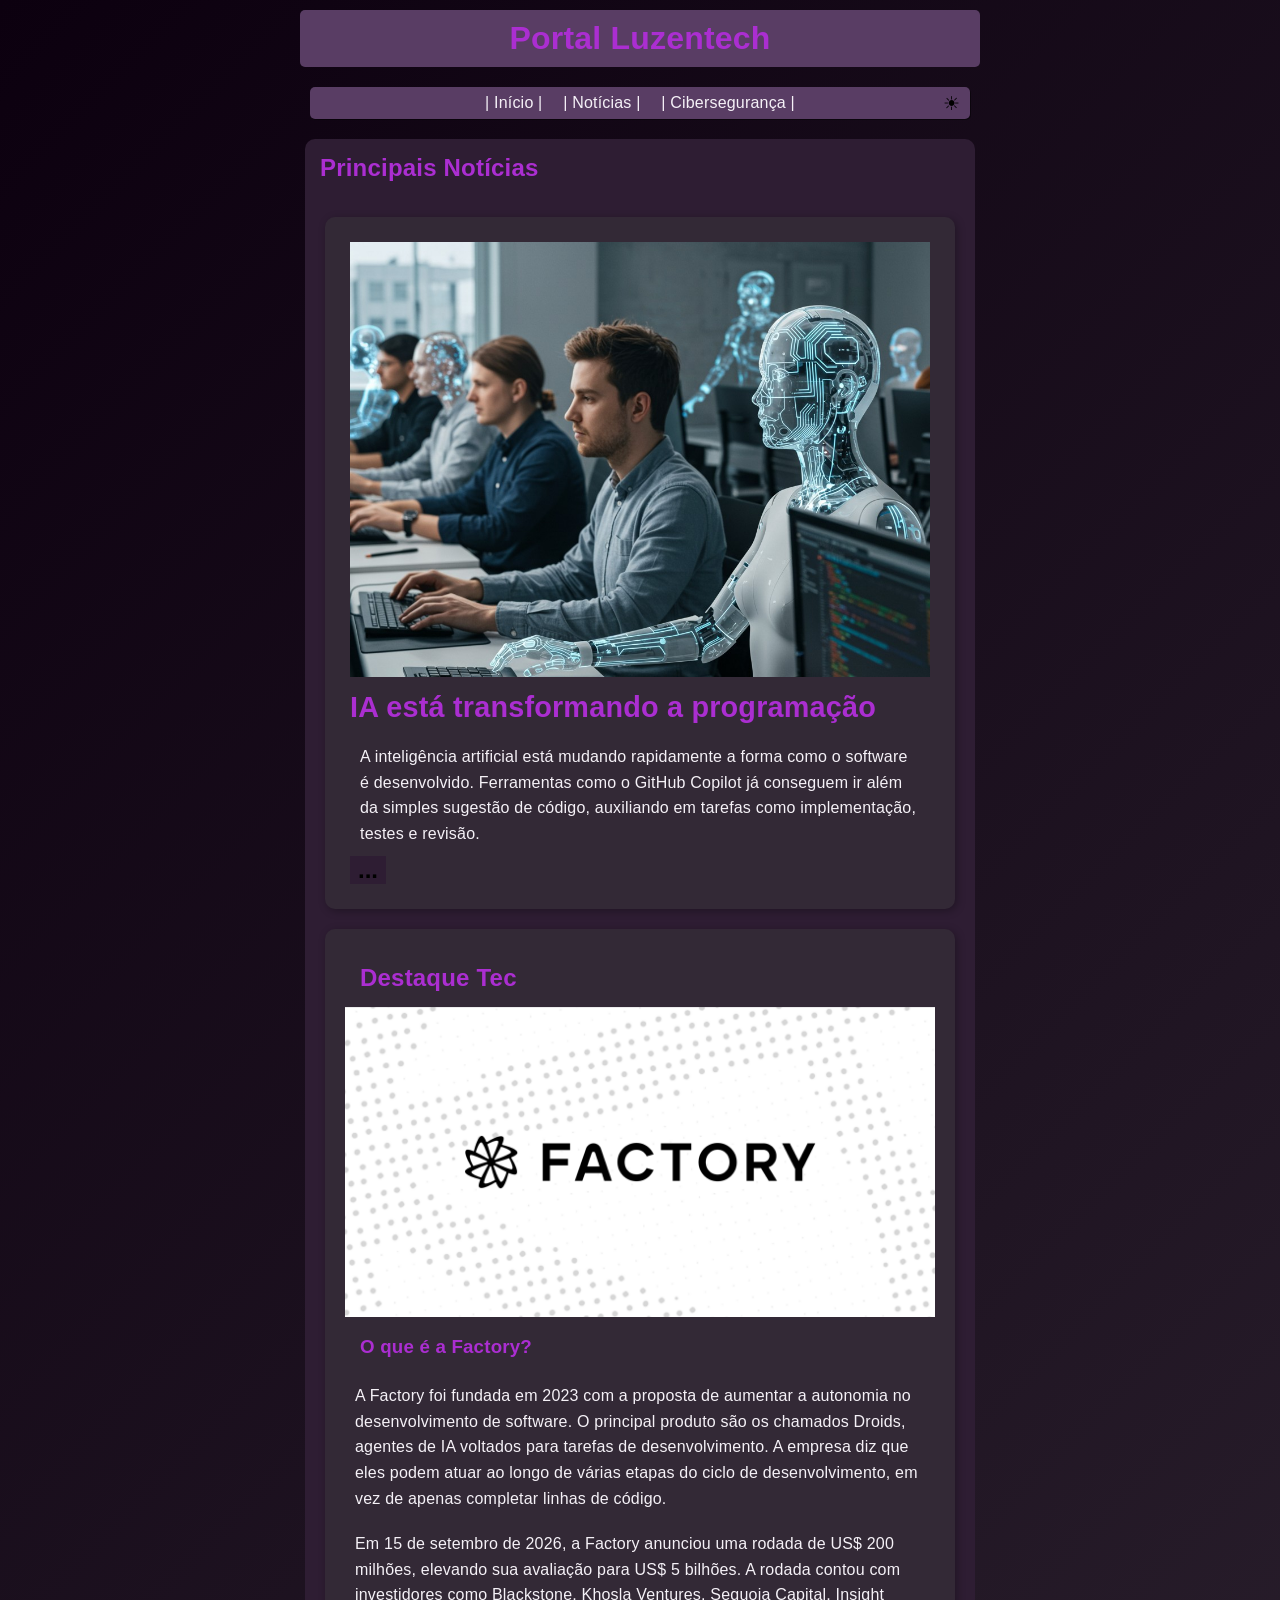
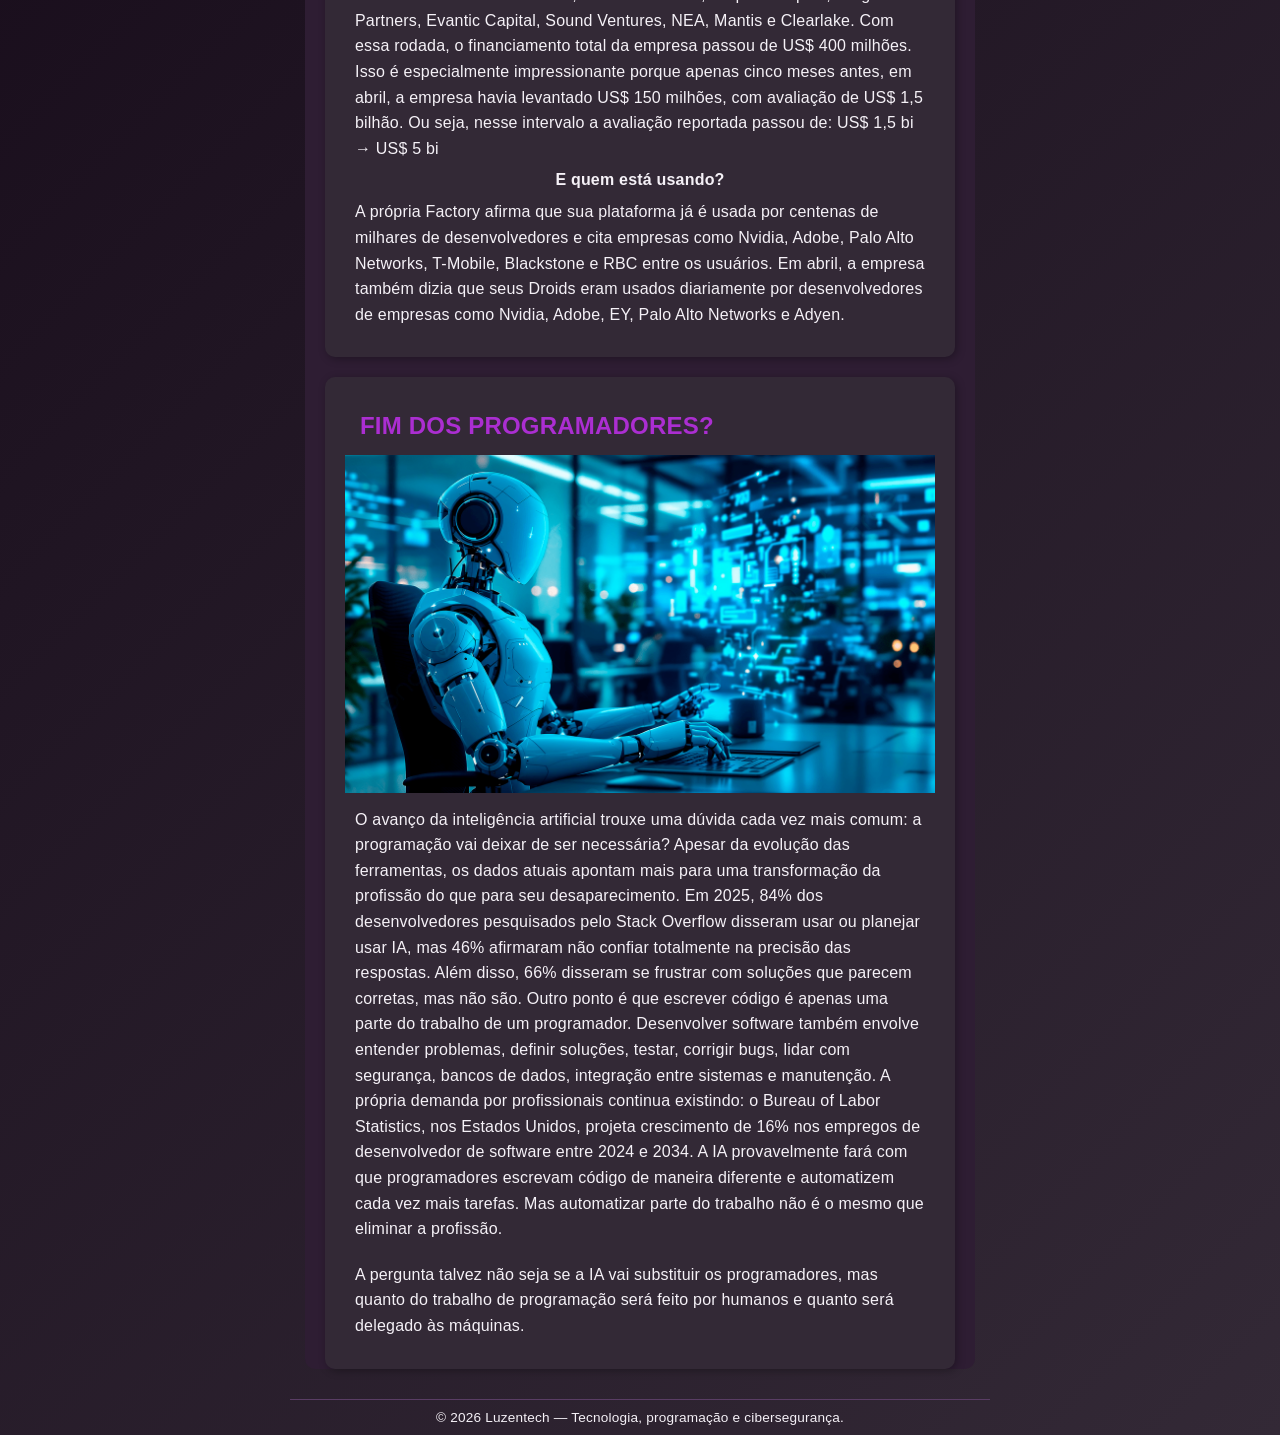
<file: desafios/desafio-sem-prof/index.html>
<!DOCTYPE html>
<html lang="pt-br">
<head>
    <meta charset="UTF-8">
    <meta name="viewport" content="width=device-width, initial-scale=1.0">
    <title>Portal Luzentech</title>
    <link rel="stylesheet" href="estilo/style.css">
</head>

<body>
    <header  id="inicio">
        <h1> <span>P</span><span>o</span><span>r</span><span>t</span><span>a</span><span>l</span>
    <span>L</span><span>u</span><span>z</span><span>e</span><span>n</span><span>t</span><span>e</span><span>c</span><span>h</span></h1>
    </header>
        <nav>   
            
           <a href="#inicio">| Início |</a>
        <a href="#noticias">| Notícias |</a>
        <a href="#cyberseguranca">| Cibersegurança |</a>

        <button id="btnTema">☀</button>
        </nav>
    
    
    
    <main>
        <section id="noticias">
                <h2 class="titulo">Principais Notícias</h2>

    <article>

        <img class="imagem" src="imagens/programIA.jpg" alt="Desenvolvedores trabalhando com tecnologia de IA">
        <h3>IA está transformando a programação</h3>

        

        <p class="resumo ">
            A inteligência artificial está mudando rapidamente a forma como o
    software é desenvolvido. Ferramentas como o GitHub Copilot já conseguem
    ir além da simples sugestão de código, auxiliando em tarefas como
    implementação, testes e revisão.
        </p>

        <p id="textoCompleto" hidden>
           Esse avanço está levando empresas a adotar agentes de IA capazes de
    executar etapas maiores do desenvolvimento. Ao mesmo tempo, os próprios
    desenvolvedores continuam apontando limitações dessas ferramentas:
    segundo a pesquisa de 2025 do Stack Overflow, 84% usam ou planejam usar
    IA no processo de desenvolvimento, mas 46% desconfiam da precisão dos
    resultados gerados.
  
        </p>
        <button id="btnLeiaMais">...</button>

       </article>
        </section>  


        <article>
                <h2 class="titulo">Destaque Tec</h2>
                <img class="imagem" src="imagens/factory.png" alt="logo factory">
                <h3 class="titulo">O que é a Factory?</h3>
                <p>A Factory foi fundada em 2023 com a proposta de aumentar a autonomia no desenvolvimento de software. O principal produto são os chamados Droids, agentes de IA voltados para tarefas de desenvolvimento. A empresa diz que eles podem atuar ao longo de várias etapas do ciclo de desenvolvimento, em vez de apenas completar linhas de código.</p> 
                <p>Em 15 de setembro de 2026, a Factory anunciou uma rodada de US$ 200 milhões, elevando sua avaliação para US$ 5 bilhões. A rodada contou com investidores como Blackstone, Khosla Ventures, Sequoia Capital, Insight Partners, Evantic Capital, Sound Ventures, NEA, Mantis e Clearlake. Com essa rodada, o financiamento total da empresa passou de US$ 400 milhões.

                Isso é especialmente impressionante porque apenas cinco meses antes, em abril, a empresa havia levantado US$ 150 milhões, com avaliação de US$ 1,5 bilhão.

                Ou seja, nesse intervalo a avaliação reportada passou de:

                US$ 1,5 bi → US$ 5 bi</p>
                <h4 class="subtitulo">E quem está usando?</h4>
                <p>A própria Factory afirma que sua plataforma já é usada por centenas de milhares de desenvolvedores e cita empresas como Nvidia, Adobe, Palo Alto Networks, T-Mobile, Blackstone e RBC entre os usuários.

Em abril, a empresa também dizia que seus Droids eram usados diariamente por desenvolvedores de empresas como Nvidia, Adobe, EY, Palo Alto Networks e Adyen.</p>

        </article>

        <article>
            <h2 id="cyberseguranca" class="titulo">FIM DOS PROGRAMADORES?</h2>
            <img class="imagem" src="imagens/IACODE.jpg" alt="IA CODANDO">
            <p>O avanço da inteligência artificial trouxe uma dúvida cada vez mais comum: a programação vai deixar de ser necessária?

Apesar da evolução das ferramentas, os dados atuais apontam mais para uma transformação da profissão do que para seu desaparecimento. Em 2025, 84% dos desenvolvedores pesquisados pelo Stack Overflow disseram usar ou planejar usar IA, mas 46% afirmaram não confiar totalmente na precisão das respostas. Além disso, 66% disseram se frustrar com soluções que parecem corretas, mas não são.

Outro ponto é que escrever código é apenas uma parte do trabalho de um programador. Desenvolver software também envolve entender problemas, definir soluções, testar, corrigir bugs, lidar com segurança, bancos de dados, integração entre sistemas e manutenção.

A própria demanda por profissionais continua existindo: o Bureau of Labor Statistics, nos Estados Unidos, projeta crescimento de 16% nos empregos de desenvolvedor de software entre 2024 e 2034.

A IA provavelmente fará com que programadores escrevam código de maneira diferente e automatizem cada vez mais tarefas. Mas automatizar parte do trabalho não é o mesmo que eliminar a profissão.</p>

            <p>A pergunta talvez não seja se a IA vai substituir os programadores, mas quanto do trabalho de programação será feito por humanos e quanto será delegado às máquinas.</p>
        </article>
    </main>
    

    
    
    <footer>© 2026 Luzentech — Tecnologia, programação e cibersegurança.</footer>

    <script src="js/script.js"></script>
</body>
</html>
</file>
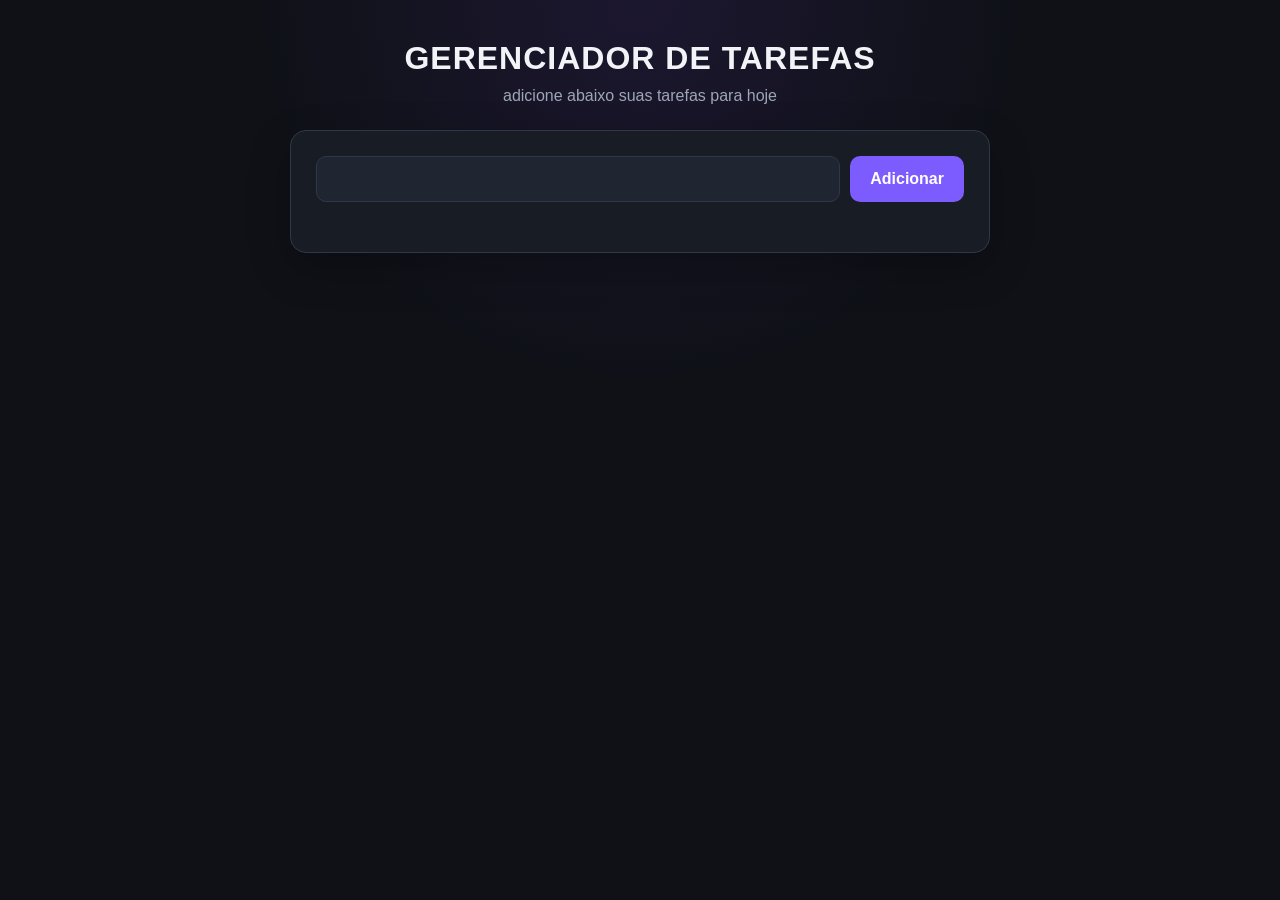
<file: desafios/gerenciador-de-tarefas/index.html>
<!DOCTYPE html>
<html lang="pt-br">
<head>
    <meta charset="UTF-8">
    <meta name="viewport" content="width=device-width, initial-scale=1.0">
    <title>Gerenciador de tarefas</title>
    <link rel="stylesheet" href="estilo/style.css">
</head>
<body>
    <header>   
<h1> GERENCIADOR DE TAREFAS</h1>
<p>adicione abaixo suas tarefas para hoje</p>
    
</header>


<main>
        <section>
                <input id="CXadc" type="text"> <button id="botao">Adicionar</button>
        </section>

        <section>
            <ul id="lista">
                
            </ul>
        </section>
   
   
   
    </main>


    
    <footer></footer>
    <script src="script.js"></script>
</body>
</html>
</file>
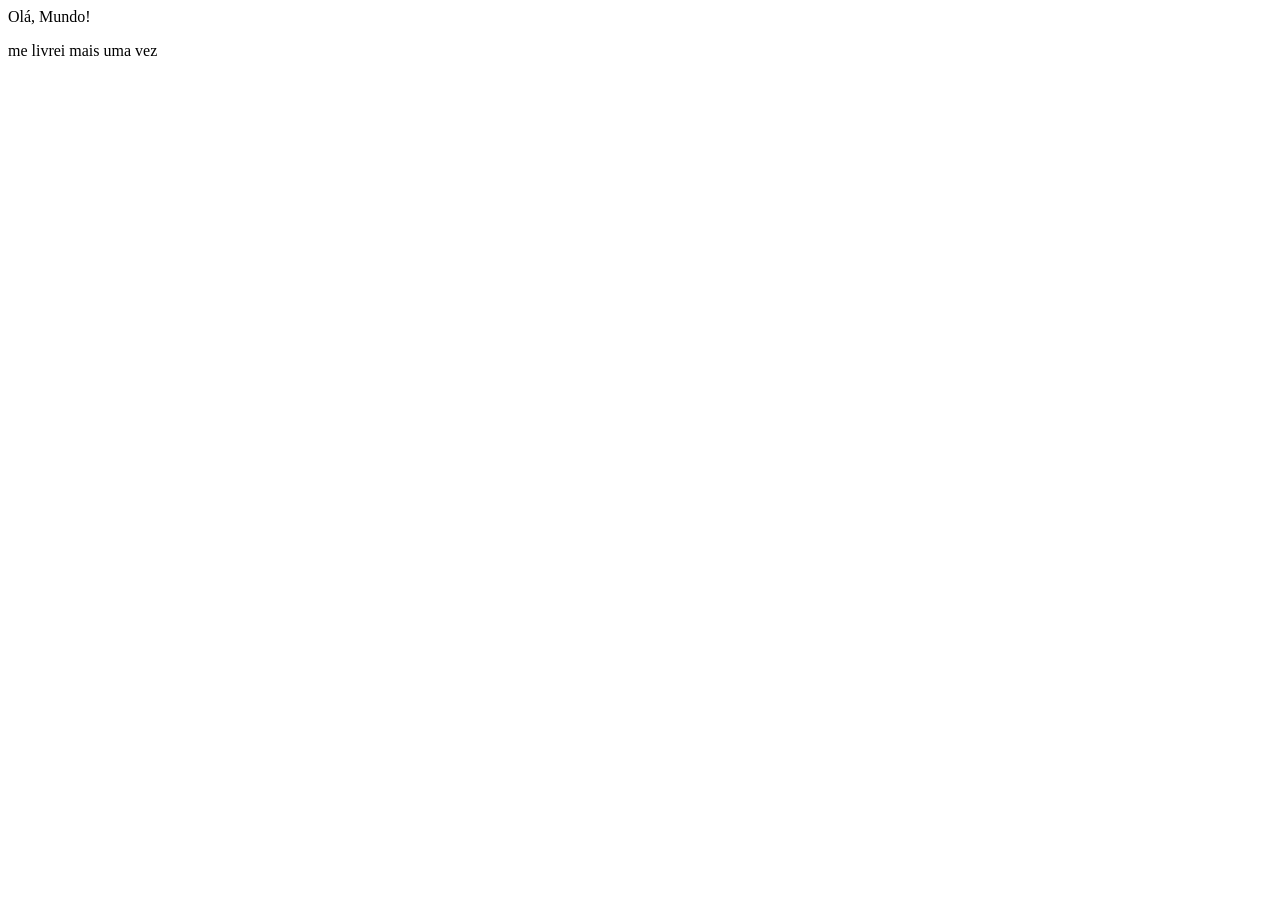
<file: aula01/ex001.html>
<!DOCTYPE html>
<html lang="pt-br">
<head>
    <meta charset="UTF-8">
    <meta name="viewport" content="width=device-width, initial-scale=1.0">
    <title>Meu primeiro Js</title>
    <style></style>
</head>
<body>
    Olá, Mundo!
    <p>me livrei mais uma vez</p>
    <script>
        window.alert( 'Minha primeira mensagem')
        window.confirm ('é essa mensagem mesmo que digitei?')
        prompt (' qual é seu nome')
    </script>
</body>
</html>
</file>
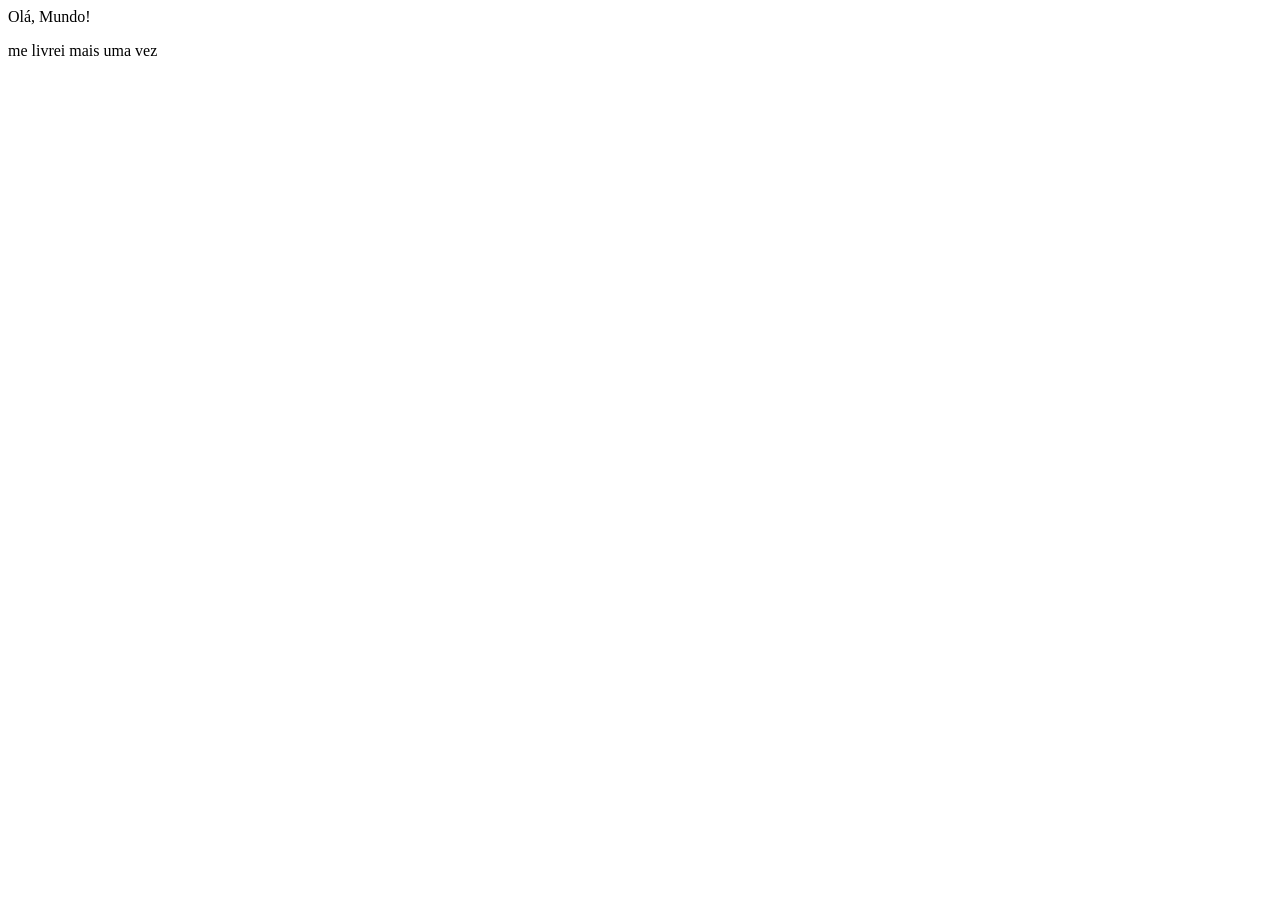
<file: aula02/ex001.html>
<!DOCTYPE html>
<html lang="pt-br">
<head>
    <meta charset="UTF-8">
    <meta name="viewport" content="width=device-width, initial-scale=1.0">
    <title>Meu primeiro Js</title>
    <style></style>
</head>
<body>
    Olá, Mundo!
    <p>me livrei mais uma vez</p>
    <script>
       
        prompt (' qual é seu nome')
    </script>
</body>
</html>
</file>
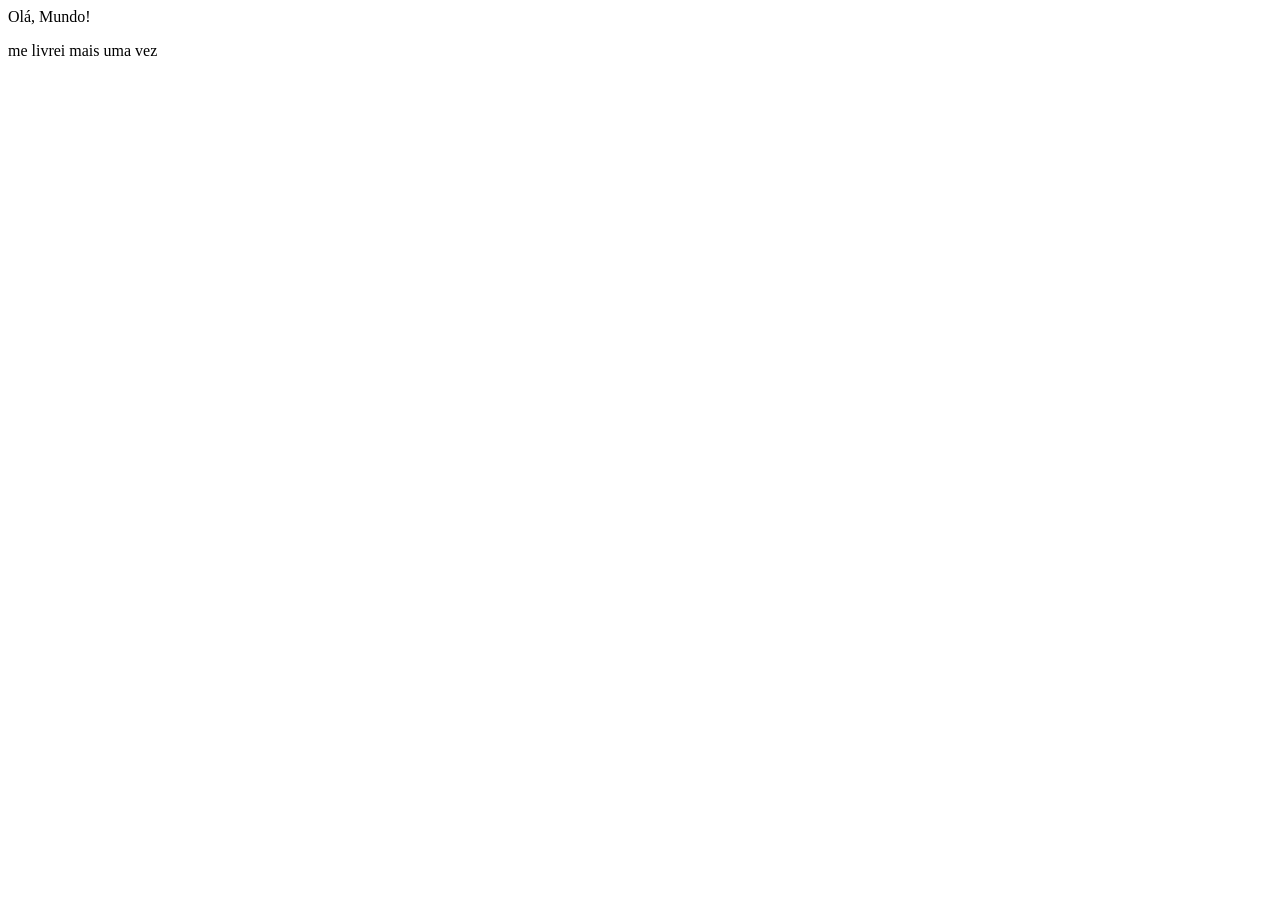
<file: aula02/ex02.html>
<!DOCTYPE html>
<html lang="pt-br">
<head>
    <meta charset="UTF-8">
    <meta name="viewport" content="width=device-width, initial-scale=1.0">
    <title>Meu primeiro Js</title>
    <style></style>
</head>
<body>
    Olá, Mundo!
    <p>me livrei mais uma vez</p>
    <script>
       
     var n1 = Number(prompt('digite um numero: '))
     var n2 = Number(prompt ('digite outro numero: '))
     var s = n1 + n2
     alert(` a soma dos valores ${n1} + ${n2} é ${s}`)
    </script>
</body>
</html>
</file>
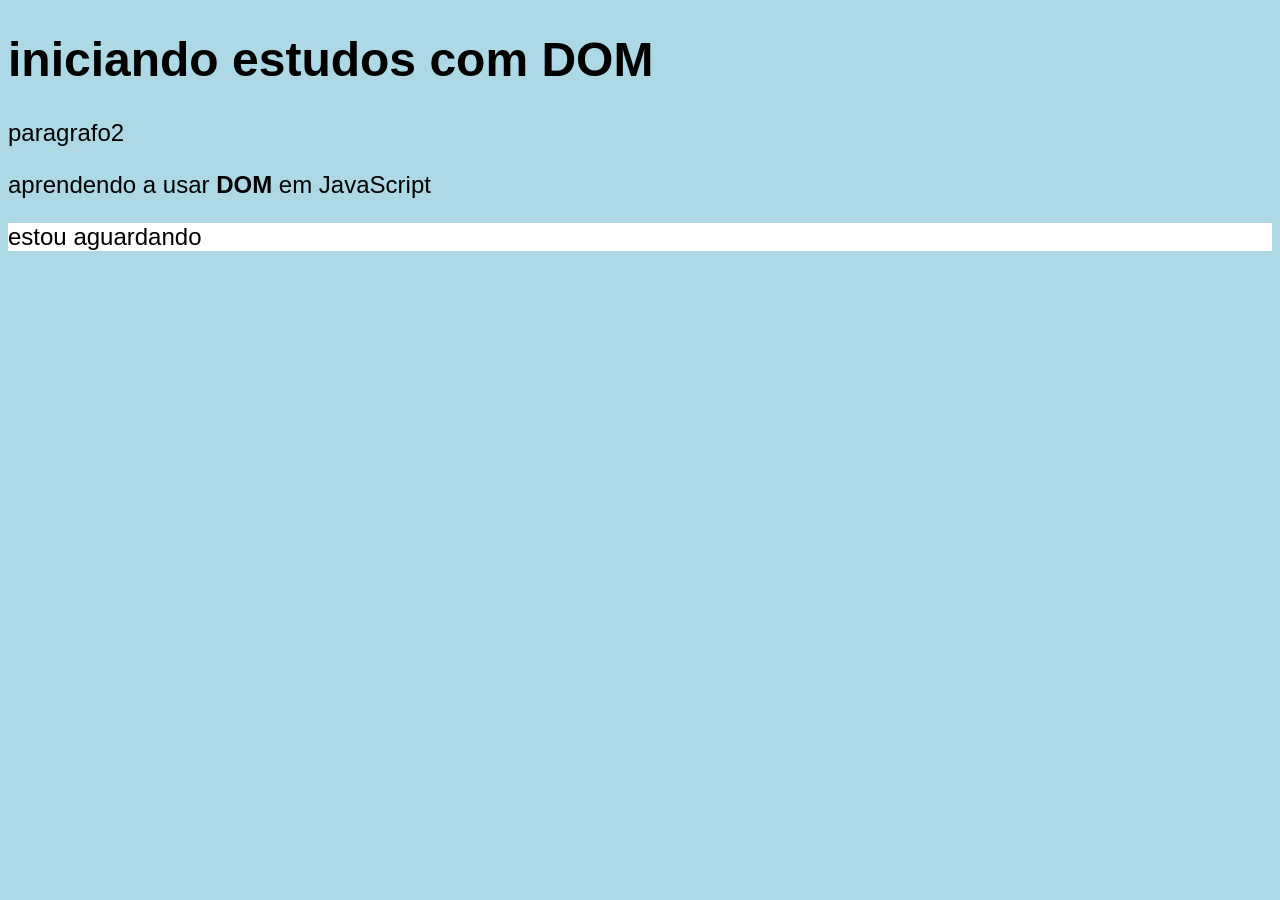
<file: aula04/dom001.html>
<!DOCTYPE html>
<html lang="pt-br">
<head>
    <meta charset="UTF-8">
    <meta name="viewport" content="width=device-width, initial-scale=1.0">
    <title>primeiros passos com DOM</title>
    <style>
    body {
        background-color: lightblue;
        color: black;
        font: normal 18pt Arial;
    }
    </style>
</head>
<body>
    <h1>iniciando estudos com DOM</h1>
       <p>paragrafo2</p>
       <p>aprendendo a usar <strong>DOM</strong> em JavaScript</p>
    <div id="msg">Clique em mim</div>
    
 
    <script>



var h = document.getElementById('msg')
h.style.background = 'white'
h.innerText = 'estou aguardando'
    </script>

</body>
</html>
</file>
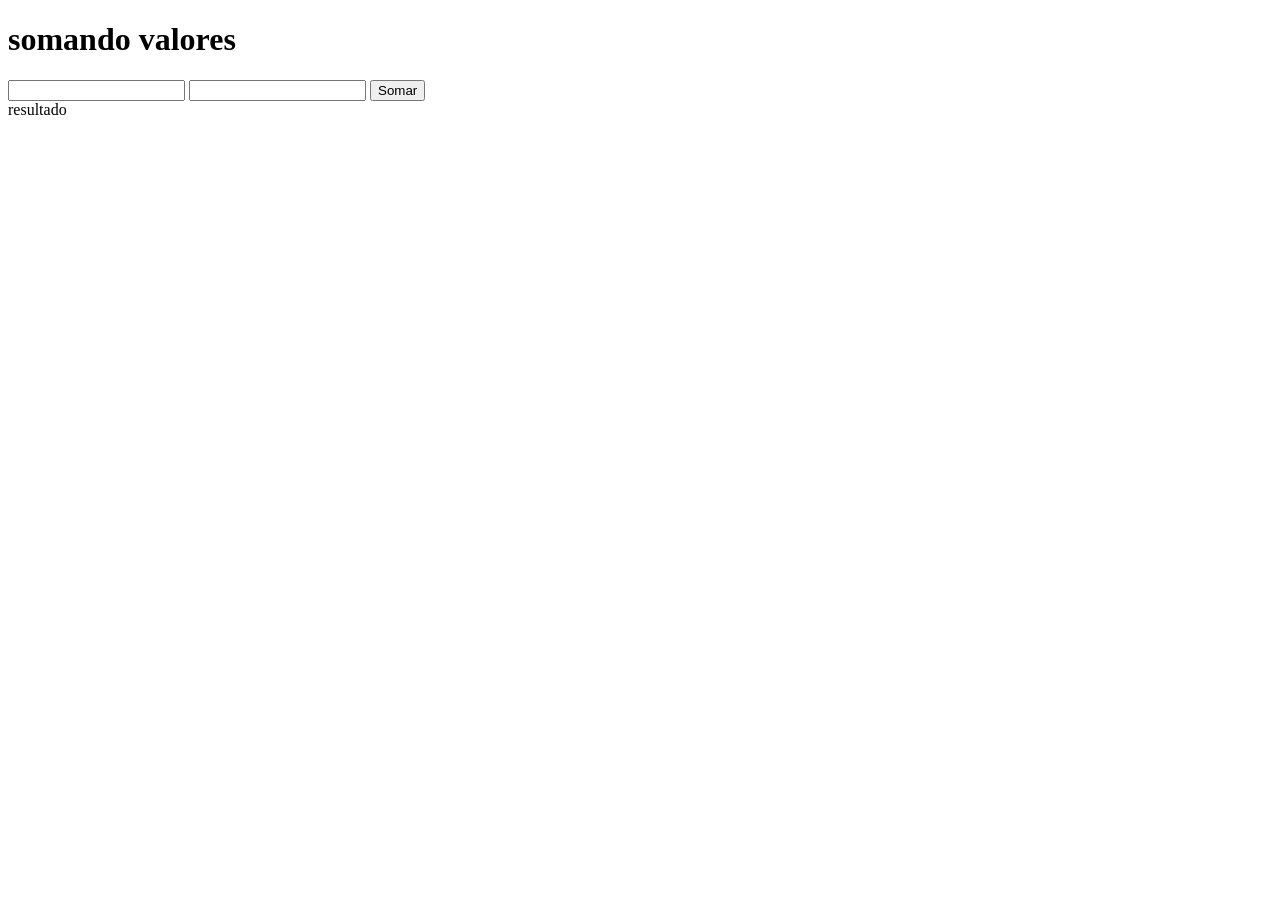
<file: aula04/dom003.html>
<!DOCTYPE html>
<html lang="pt-br">
<head>
    <meta charset="UTF-8">
    <meta name="viewport" content="width=device-width, initial-scale=1.0">
    <title>Somando Numeros</title>
</head>
<body>
    <h1>somando valores</h1>
    <input type="number" name="txtn1" id="txtn1">
    <input type="number" name="txtn2" id="txtn2">
    <input type="button" value="Somar" onclick="somar()">
    <div id="res">resultado</div>
    <script>
        function somar () {
            var tn1 = document.getElementById('txtn1')
            var tn2 = document.getElementById('txtn2')
            var res = document.getElementById('res')
            var n1 = Number(tn1.value)
            var n2 = Number(tn2.value)
            var s = n1 + n2
            res.innerHTML = ` A soma entre ${n1} e ${n2} é igual a ${s}`
        }
    </script>
</body>
</html>
</file>
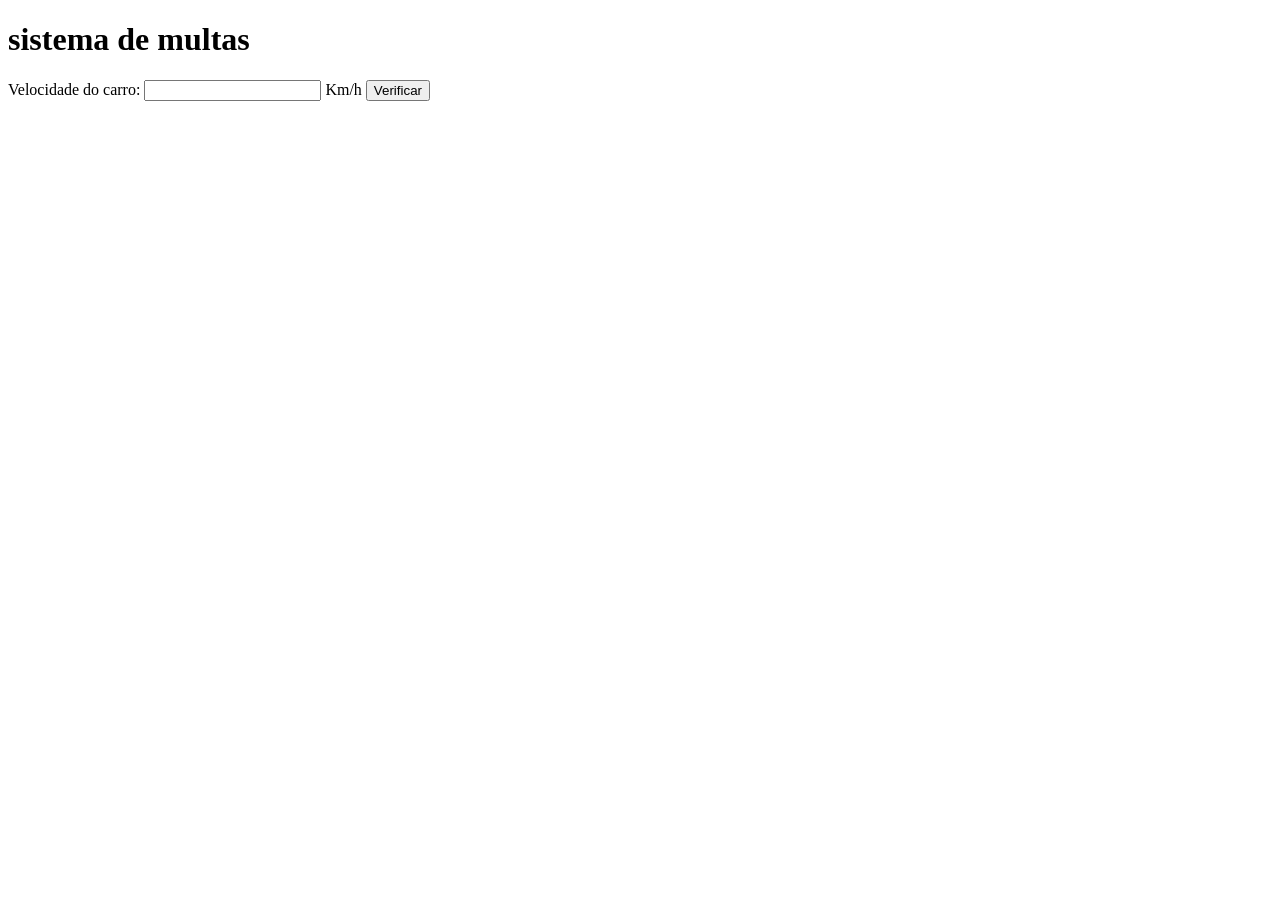
<file: aula05/cond03.html>
<!DOCTYPE html>
<html lang="pt-br">
<head>
    <meta charset="UTF-8">
    <meta name="viewport" content="width=device-width, initial-scale=1.0">
    <title>Document</title>
</head>
<body>
    <h1>sistema de multas</h1>
   Velocidade do carro: <input type="number" name="txtvel" id="txtvel"> Km/h
   <input type="button" value="Verificar" onclick="calcular()">
   <div id="res"></div>
   <script>
 


    function calcular() {
   var txtv = document.getElementById('txtvel')
   var res = document.getElementById ('res')
   var vel = Number(txtv.value)
   res.innerHTML = `Sua velocidade atual é de ${vel}Km/h`
   if (vel > 60 ) {
    res.innerHTML += `<p>Voce esta multado por excesso de velocidade</p>`
   }
   res.innerHTML += `<p> Dirija sempre com cinto de segurança ! </p>`
    }
   </script>

</body>
</html>
</file>
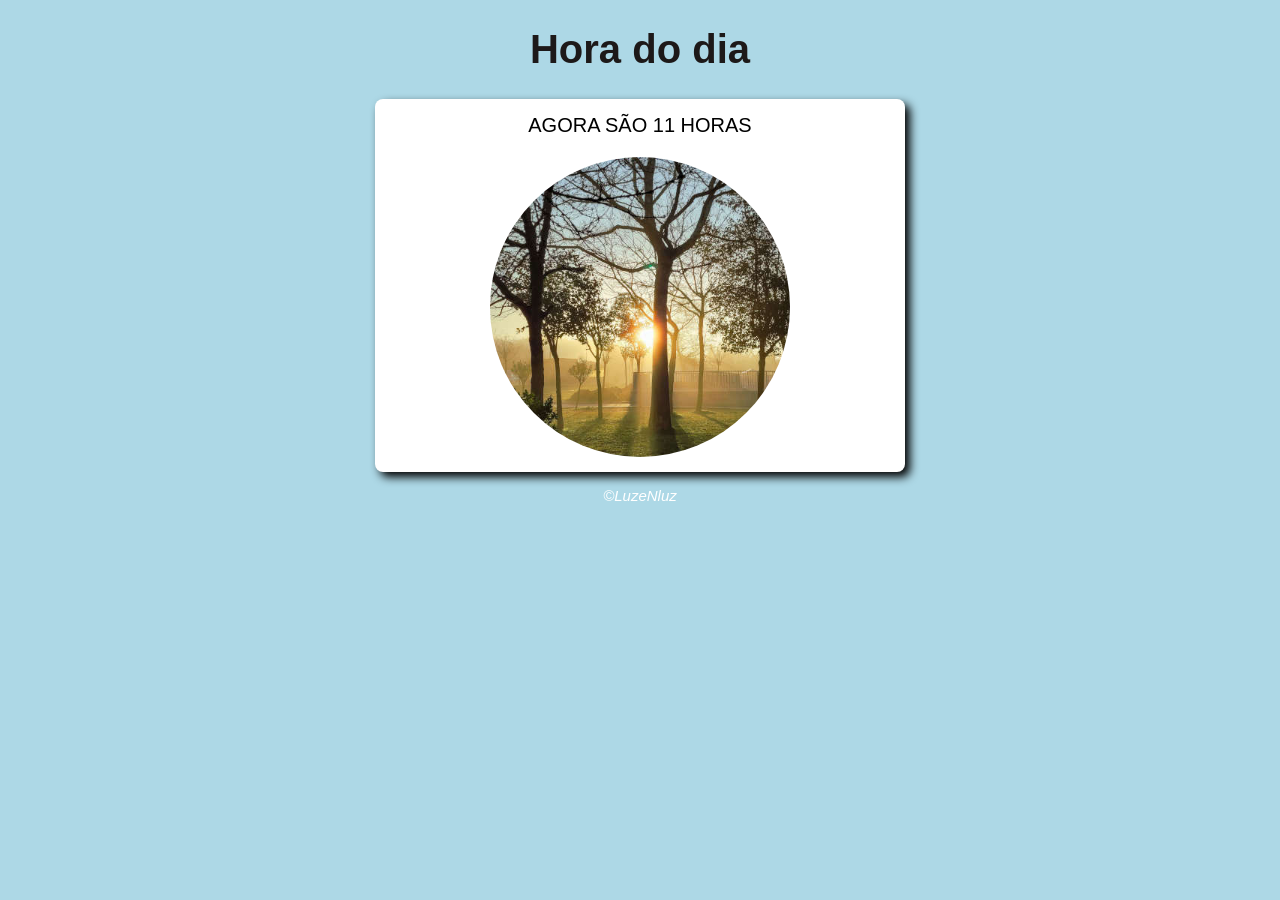
<file: desafios/desafio02/desafio01.html>
<!DOCTYPE html>
<html lang="pt-br">
<head>
    <meta charset="UTF-8">
    <meta name="viewport" content="width=device-width, initial-scale=1.0">
    <title>Hora do dia</title>
    <link rel="stylesheet" href="estilo.css">
</head>
<body onload="carregar()">
    <header>
            <h1>Hora do dia</h1>
    </header>
    <section>
<div id="msg">Aqui vai aparecer a hora</div>
<div id="foto">
    <img id="imagem" src="manhã2.jpg" alt="">
</div>
    </section>
    <footer>
            <p>&copy;LuzeNluz</p>
    </footer>
    <script src="script.js"></script>
</body>
</html>
</file>
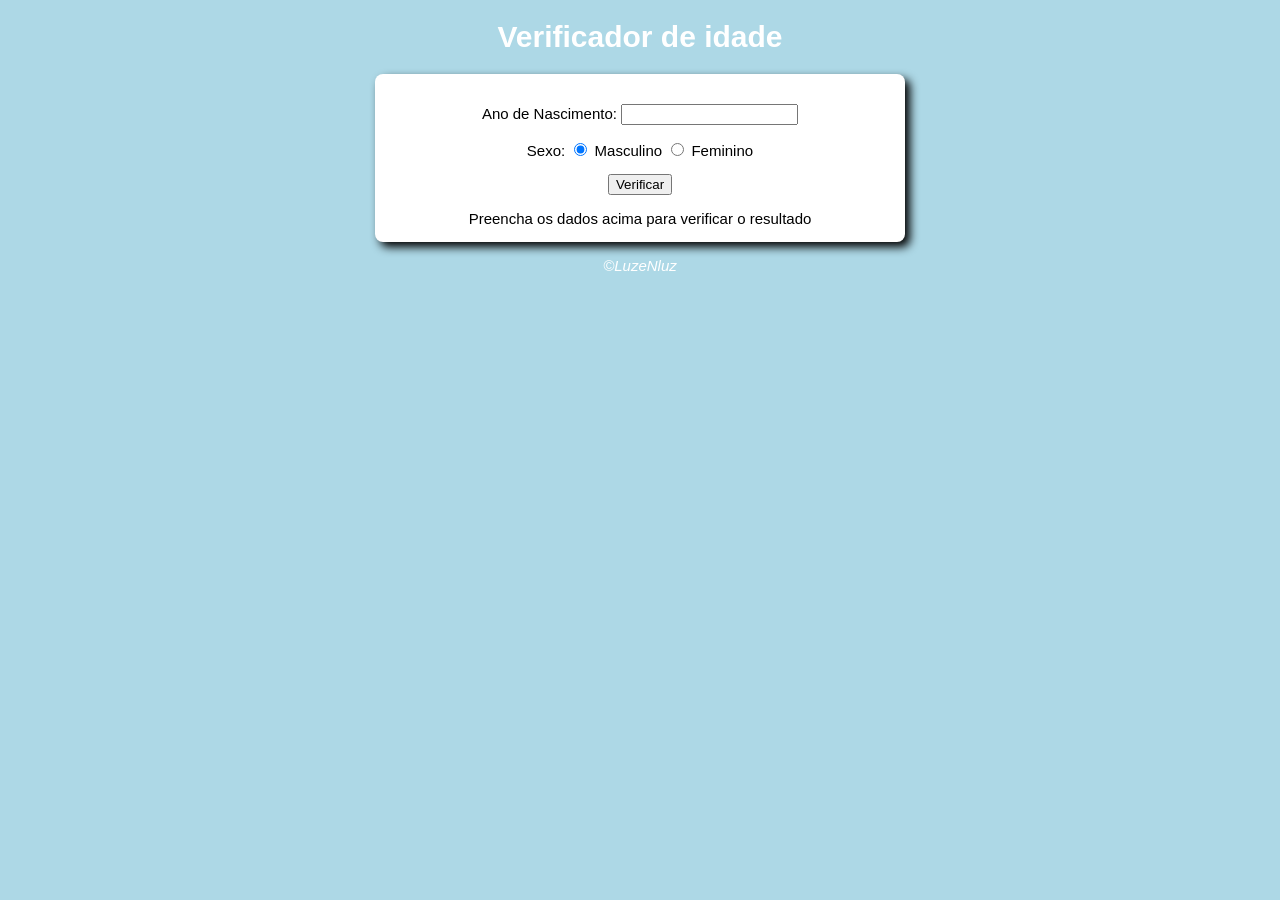
<file: desafios/desafio03/desafio01.html>
<!DOCTYPE html>
<html lang="pt-br">
<head>
    <meta charset="UTF-8">
    <meta name="viewport" content="width=device-width, initial-scale=1.0">
    <title>verificando idade</title>
    <link rel="stylesheet" href="estilo.css">
</head>
<body>
    <header>
            <h1>Verificador de idade</h1>
    </header>
    <section>
<div>
<p> Ano de Nascimento:
    <input type="number" name="txtano" id="txtano">
</p>
<p>Sexo:
    <input type="radio" name="radsex" id="masc" checked>
    <label for="masc"> Masculino</label>
    <input type="radio" name="radsex" id="fem">
    <label for="fem">Feminino</label>
</p>
<p><input type="button" value="Verificar" onclick="verificar()"></p>

</div>


<div id="res">
Preencha os dados acima para verificar o resultado
</div>
    </section>
    <footer>
            <p>&copy;LuzeNluz</p>
    </footer>
    <script src="script.js"></script>
</body>
</html>
</file>
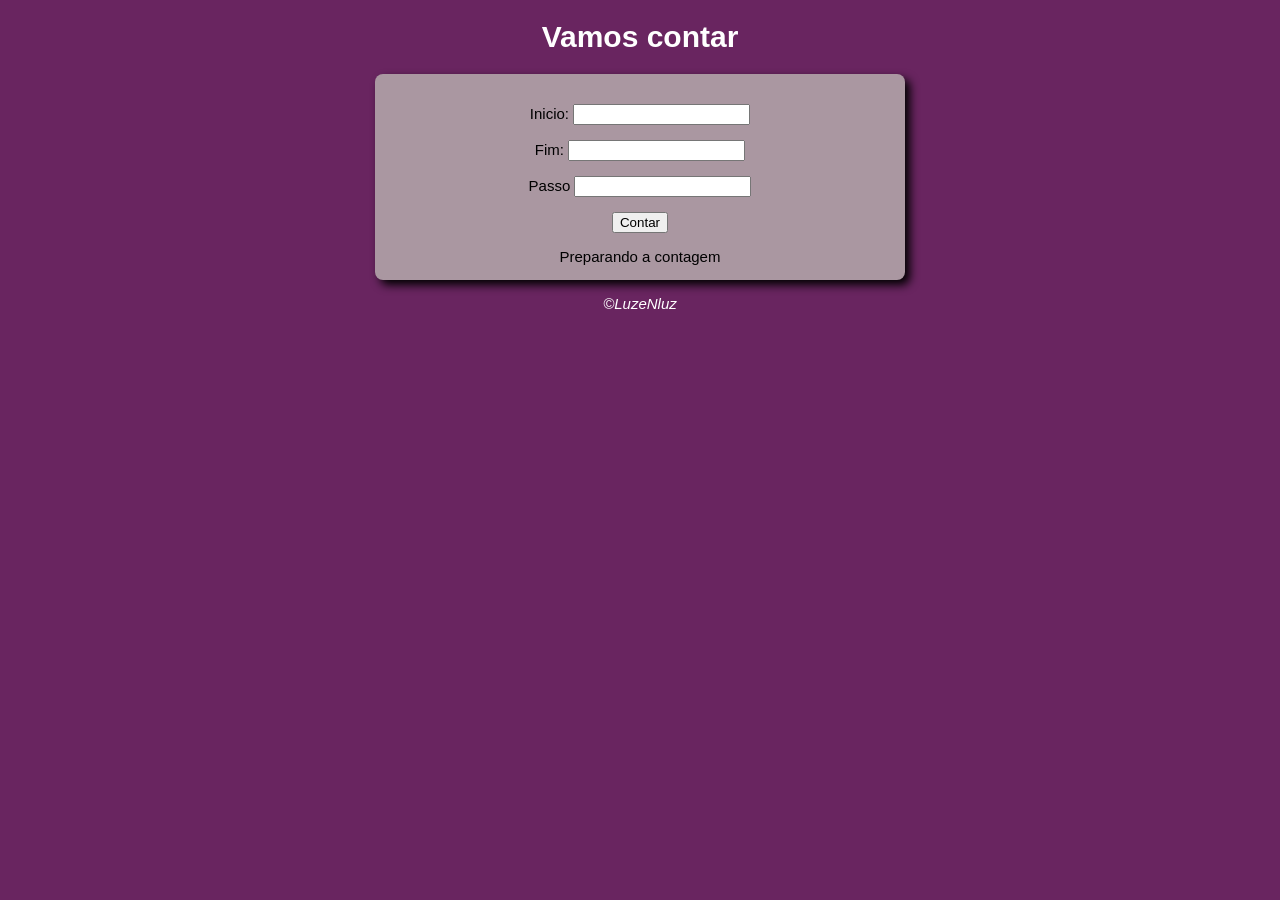
<file: desafios/desafio04/desafio01.html>
<!DOCTYPE html>
<html lang="pt-br">
<head>
    <meta charset="UTF-8">
    <meta name="viewport" content="width=device-width, initial-scale=1.0">
    <title>Document</title>
    <link rel="stylesheet" href="estilo.css">
</head>
<body>
    <header>
            <h1>Vamos contar</h1>
    </header>
    <section>
            <div id="dados">
                    <p>Inicio: <input type="number" name="inicio" id="txti"></p>
                    <p>Fim: <input type="number" name="fim" id="txtf"></p>
                    <p>Passo <input type="number" name="passo" id="txtp"></p>
                    <p><input type="button" value="Contar" onclick="contar()"></p>
</div >


<div id="res">
Preparando a contagem
</div>
    </section>
    <footer>
            <p>&copy;LuzeNluz</p>
    </footer>
    <script src="script.js"></script>
</body>
</html>
</file>
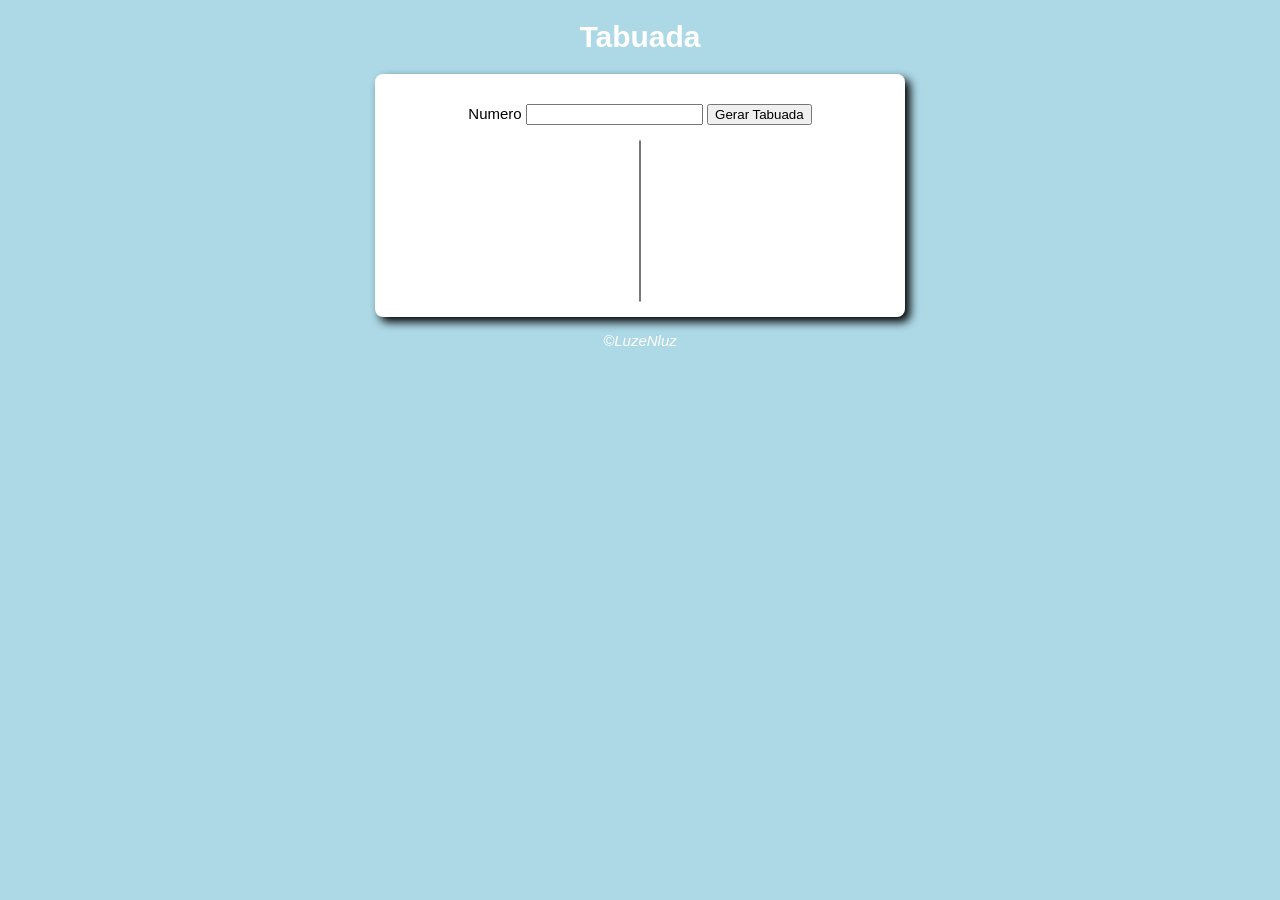
<file: desafios/desafio05/desafio01.html>
<!DOCTYPE html>
<html lang="pt-br">
<head>
    <meta charset="UTF-8">
    <meta name="viewport" content="width=device-width, initial-scale=1.0">
    <title>Document</title>
    <link rel="stylesheet" href="estilo.css">
</head>
<body>
    <header>
            <h1>Tabuada</h1>
    </header>
    <section>
<div><p>Numero <input type="number" name="num" id="txtn">
<input type="button" value="Gerar Tabuada" onclick="tabuada()"></p>

</div>


<div>
<select name="tabuada" id="seltab" size="10">
    
    
</select>
</div>
    </section>
    <footer>
            <p>&copy;LuzeNluz</p>
    </footer>
    <script src="script.js"></script>
</body>
</html>
</file>
<file: desafios/desafio-sem-prof/estilo/style.css>
@charset "UTF-8";

:root {
    --roxo-destaque: #380049;
    --roxo-medio: #593d64;
    --fundo: #332936;
    --roxo-escuro: #2E1D33;
    --roxo-profundo: #0c000f;
    --letra: #F5F1F7;
    --titulos:#ab2ed1;
}   
body.claro {
    --roxo-destaque: #4F7283;
    --roxo-medio: #B8CDD5;
    --fundo: #E8F0F3;
    --roxo-escuro: #AFC6D0;
    --roxo-profundo: #F3F7F8;
    --letra: #243038;
    --titulos: #315D70;
}
* {
    padding: 0px;
    margin: 0px;

}



body {
     background: linear-gradient(
        135deg,
        var(--roxo-profundo),
        var(--fundo)
    );
    
    max-width: 700px;
    margin: 0 auto;
     
    color:var(--letra) ;
    font-family: Arial, sans-serif;
    font-size: 16px;
    letter-spacing: 0.2px;
   
}
main {
background-color: var(--roxo-escuro);
   margin: 15px;
   border-radius: 10px;

}
article:hover {
    transform: translateY(-3px);
    transition: 0.3s;
}

article {
    background-color: var(--fundo);
    margin: 20px;
    padding: 20px;
    border-radius: 10px;
    box-shadow: 2px 2px 8px rgba(0, 0, 0, 0.3);
}

header h1 span {
    display: inline-block;
    transition: 0.3s;
}

header h1 span:hover {
    color: var(--roxo-destaque);
    transform: translateY(-5px) scale(1.15);
    cursor: pointer;
}

header h1 {
    
    text-align: center;
    padding: 10px;
    background-color: var(--roxo-medio);
    border-radius: 5px;
     margin: 10px;
     color: var(--titulos);
     
}
section:first-child article {
    padding: 25px;
    margin: 20px;
    background-color: var(--fundo);
    border-radius: 10px;
}
section:first-child h3 {
    font-size: 1.8rem;
    color: var(--titulos);
    padding: 10px 0;
}



    nav {
    position: sticky;
    top: 10px;
    z-index: 1000;

    text-align: center;
    margin: 20px;
    padding: 7px;

    background-color: var(--roxo-medio);
    border-radius: 5px;

    box-shadow: 1px 1px rgba(0, 0, 0, 0.445);
}



nav a {
     text-decoration: none;
    color: var(--letra);
    padding: 8px;
}


nav a:hover {
    color: var(--roxo-destaque)
}

.titulo {
    padding: 15px;
    color: var(--titulos)
}

p {
    padding: 10px;
    line-height: 1.6;
     font-size: 1rem;
}
#btnTema {
    position: absolute;
    right: 10px;
    top: 50%;
    transform: translateY(-50%);
    cursor: pointer;
    border: none;
    background: transparent;
    font-size: 1.2rem;
}
#btnLeiaMais {
      background: var(--roxo-escuro);
    border: none;
    color: black;
    font-size: 1.5rem;
    font-weight: bold;
    cursor: pointer;
    padding: 0 8px;
}
.imagem {
     width: 100%;
    height: auto;
}
footer {
    text-align: center;
    padding: 10px;
    margin-top: 30px;
    color: var(--letra);
    border-top: 1px solid var(--roxo-medio);
    font-size: 0.85rem;
   
}
.subtitulo {
    text-align: center;
}
</file>
<file: desafios/gerenciador-de-tarefas/estilo/style.css>
@charset "UTF-8";


* {
    margin: 0;
    padding: 0;
    box-sizing: border-box;
}

:root {
    --fundo: #0f1117;
    --card: #181c25;
    --card-2: #202532;
    --borda: #303746;
    --destaque: #7c5cff;
    --destaque-hover: #9278ff;
    --texto: #f1f3f7;
    --texto-secundario: #9da6b8;
    --sucesso: #45c98a;
    --perigo: #ff5f6d;
    --perigo-hover: #ff7883;
}

body {
    min-height: 100vh;
    background:
        radial-gradient(circle at top, #1c1730 0%, transparent 35%),
        var(--fundo);

    color: var(--texto);
    font-family: Arial, Helvetica, sans-serif;

    padding: 40px 20px;
}

header {
    width: min(700px, 100%);
    margin: 0 auto 25px;
    text-align: center;
}

header h1 {
    font-size: 2rem;
    margin-bottom: 10px;
    letter-spacing: 1px;
}

header p {
    color: var(--texto-secundario);
    font-size: 1rem;
}

main {
    width: min(700px, 100%);
    margin: auto;

    background-color: var(--card);
    border: 1px solid var(--borda);
    border-radius: 16px;
    padding: 25px;

    box-shadow: 0 15px 40px rgba(0, 0, 0, 0.25);
}

section:first-child {
    display: flex;
    gap: 10px;
    margin-bottom: 25px;
}

#CXadc {
    flex: 1;

    background-color: var(--card-2);
    color: var(--texto);

    border: 1px solid var(--borda);
    border-radius: 10px;

    padding: 13px 15px;
    font-size: 1rem;

    outline: none;

    transition: 0.2s;
}

#CXadc::placeholder {
    color: #737c8f;
}

#CXadc:focus {
    border-color: var(--destaque);
    box-shadow: 0 0 0 3px rgba(124, 92, 255, 0.15);
}

#botao {
    border: none;
    border-radius: 10px;

    background-color: var(--destaque);
    color: white;

    padding: 0 20px;

    font-size: 1rem;
    font-weight: bold;

    cursor: pointer;

    transition: 0.2s;
}

#botao:hover {
    background-color: var(--destaque-hover);
    transform: translateY(-1px);
}

#botao:active {
    transform: translateY(0);
}

#lista {
    list-style: none;

    display: flex;
    flex-direction: column;
    gap: 10px;
}

#lista li {
    display: flex;
    align-items: center;
    gap: 10px;

    background-color: var(--card-2);
    border: 1px solid var(--borda);
    border-radius: 10px;

    padding: 13px 14px;

    min-height: 50px;

    transition: 0.2s;
}

#lista li:hover {
    border-color: #414a5c;
}

#lista li input[type="checkbox"] {
    width: 18px;
    height: 18px;

    cursor: pointer;

    accent-color: var(--sucesso);
}

#lista li button {
    margin-left: auto;

    border: none;
    border-radius: 8px;

    background-color: transparent;
    color: var(--perigo);

    padding: 7px 10px;

    font-weight: bold;

    cursor: pointer;

    transition: 0.2s;
}

#lista li button:hover {
    background-color: rgba(255, 95, 109, 0.1);
    color: var(--perigo-hover);
}

footer {
    width: min(700px, 100%);

    margin: 25px auto 0;

    text-align: center;

    color: var(--texto-secundario);
    font-size: 0.85rem;
}

@media (max-width: 520px) {
    body {
        padding: 25px 12px;
    }

    main {
        padding: 18px;
        border-radius: 12px;
    }

    header h1 {
        font-size: 1.5rem;
    }

    section:first-child {
        flex-direction: column;
    }

    #botao {
        min-height: 45px;
    }

    #lista li {
        padding: 11px;
    }
}
#lista > li > button {
    text-decoration: none;
}
</file>
<file: desafios/desafio02/estilo.css>
body {
    background: lightblue;
    font: normal 15px Arial ;
}

header {
color: white;
text-align: center;
}

section {
background-color: white;
border-radius: 8px;
padding: 15px;
width: 500px;
text-align: center;
margin: auto;
box-shadow: 5px 5px 10px black;
}

footer {
color: white;
text-align: center;
font-style: italic;
}
div#foto {
    width: 300px;
    height: 300px;
    overflow: hidden;
    border-radius: 50%;
    margin: auto;
    margin-top: 20px;
}



div#foto img#imagem {
    width: 100%;
    height: 100%;
    object-fit: cover;
    object-position: center;
}

header > h1 {
    font-family: Arial, Helvetica, sans-serif;
    font-size: 40px;
    color: rgb(29, 25, 25);
}

div#msg {
    font-size: 20px;
    font-family: Impact, Haettenschweiler, 'Arial Narrow Bold', sans-serif;
}
</file>
<file: desafios/desafio03/estilo.css>
body {
    background: lightblue;
    font: normal 15px Arial ;
}

header {
color: white;
text-align: center;
}

section {
background-color: white;
border-radius: 8px;
padding: 15px;
width: 500px;
text-align: center;
margin: auto;
box-shadow: 5px 5px 10px black;
}

footer {
color: white;
text-align: center;
font-style: italic;
}
img {
    width: 80%;
    height: 408px;
    overflow: hidden;
    border-radius: 60%;
    margin: auto;
    margin-top: 20px;
    object-fit: cover;
    object-position: center;
}
</file>
<file: desafios/desafio04/estilo.css>
body {
    background: rgba(83, 5, 73, 0.87);
    font: normal 15px Arial ;
}

header {
color: white;
text-align: center;
}

section {
background-color: rgb(170, 151, 161);
border-radius: 8px;
padding: 15px;
width: 500px;
text-align: center;
margin: auto;
box-shadow: 5px 5px 10px black;
}

footer {
color: white;
text-align: center;
font-style: italic;
}
</file>
<file: desafios/desafio05/estilo.css>
body {
    background: lightblue;
    font: normal 15px Arial ;
}

header {
color: white;
text-align: center;
}

section {
background-color: white;
border-radius: 8px;
padding: 15px;
width: 500px;
text-align: center;
margin: auto;
box-shadow: 5px 5px 10px black;
}

footer {
color: white;
text-align: center;
font-style: italic;
}
</file>
